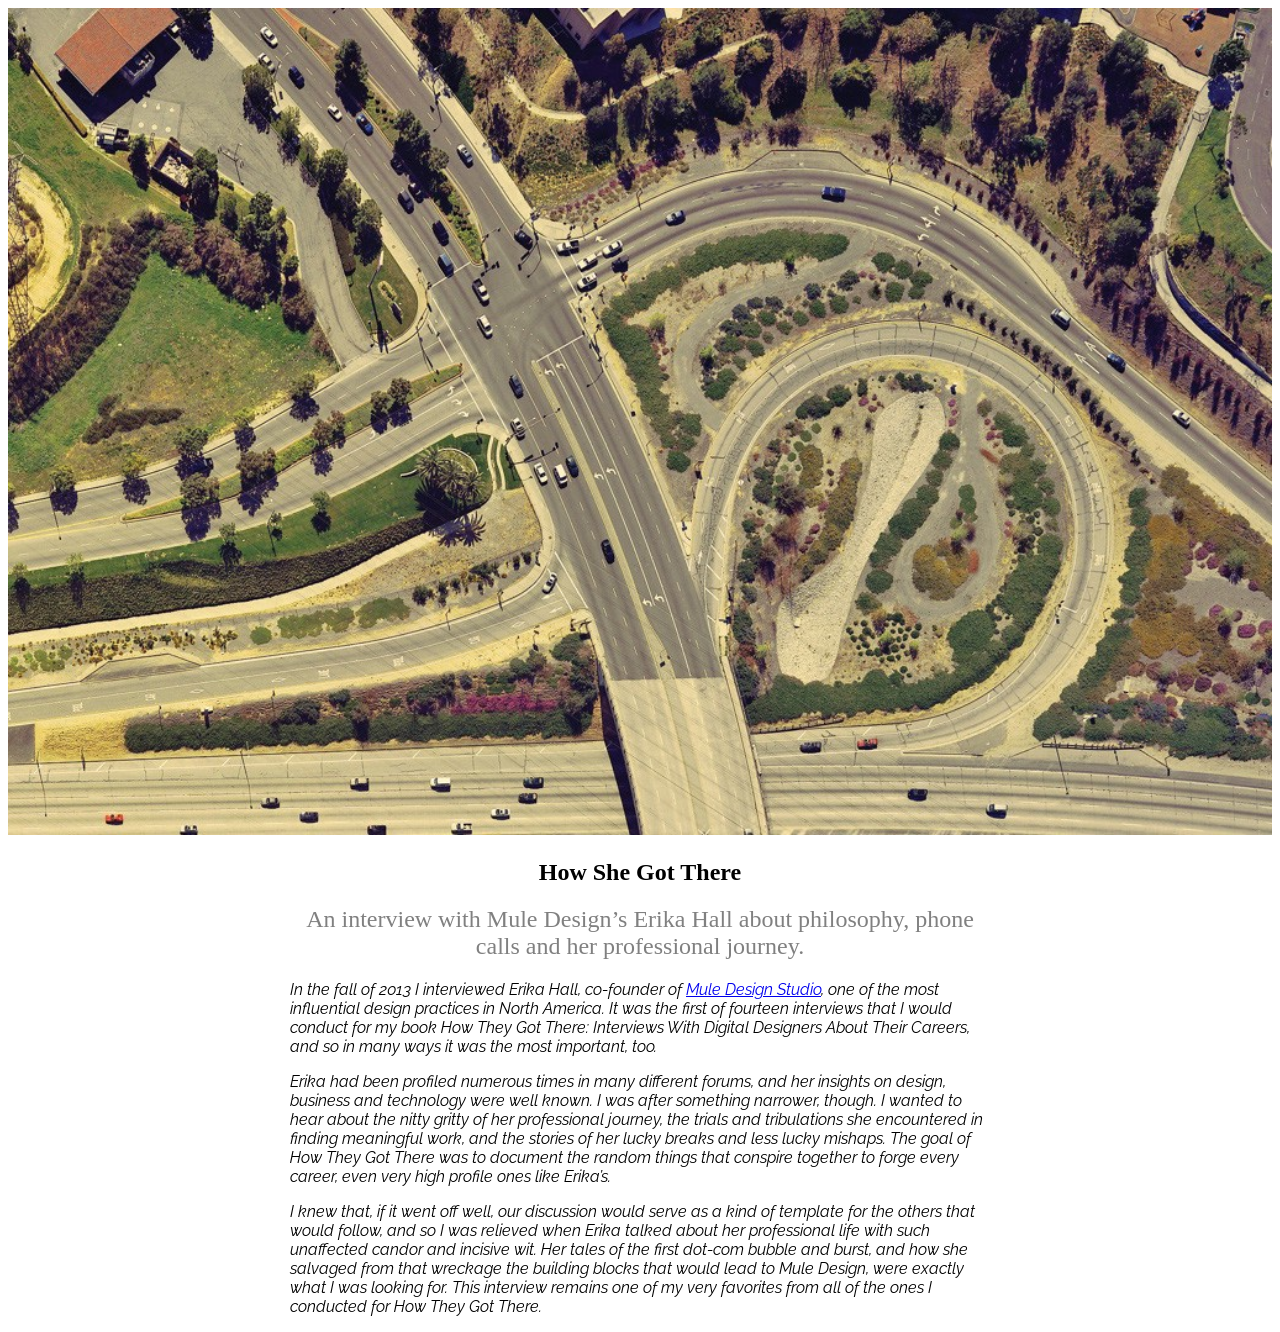
<file: week-01/day-02/index.html>
<!DOCTYPE html>
<html>

<head>
    <title>How she got there</title>
    <link rel="stylesheet" href="index.css">
    <link href="https://fonts.googleapis.com/css?family=Raleway" rel="stylesheet">
</head>

<body>
    <img src="road.jpeg">
    <article>
        <h1>How She Got There</h1>
        <h2>An interview with Mule Design’s Erika Hall about philosophy, phone calls and her professional journey.</h2>
        <p>In the fall of 2013 I interviewed Erika Hall, co-founder of
                <a href="https://muledesign.com/">Mule Design Studio</a>, one of the most influential design practices in North America. It was the first of fourteen
                interviews that I would conduct for my book How They Got There: Interviews With Digital Designers About Their Careers,
                and so in many ways it was the most important, too.</p>
        
        <p>Erika had been profiled numerous times in many different forums, and her insights on design, business and technology
                were well known. I was after something narrower, though. I wanted to hear about the nitty gritty of her professional
                journey, the trials and tribulations she encountered in finding meaningful work, and the stories of her lucky breaks
                and less lucky mishaps. The goal of How They Got There was to document the random things that conspire together to
                forge every career, even very high profile ones like Erika’s.</p>
        
        <p>I knew that, if it went off well, our discussion would serve as a kind of template for the others that would follow,
                and so I was relieved when Erika talked about her professional life with such unaffected candor and incisive wit.
                Her tales of the first dot-com bubble and burst, and how she salvaged from that wreckage the building blocks that
                would lead to Mule Design, were exactly what I was looking for. This interview remains one of my very favorites from
                all of the ones I conducted for How They Got There.</p>
    </article>
    
</body>

</html>
</file>
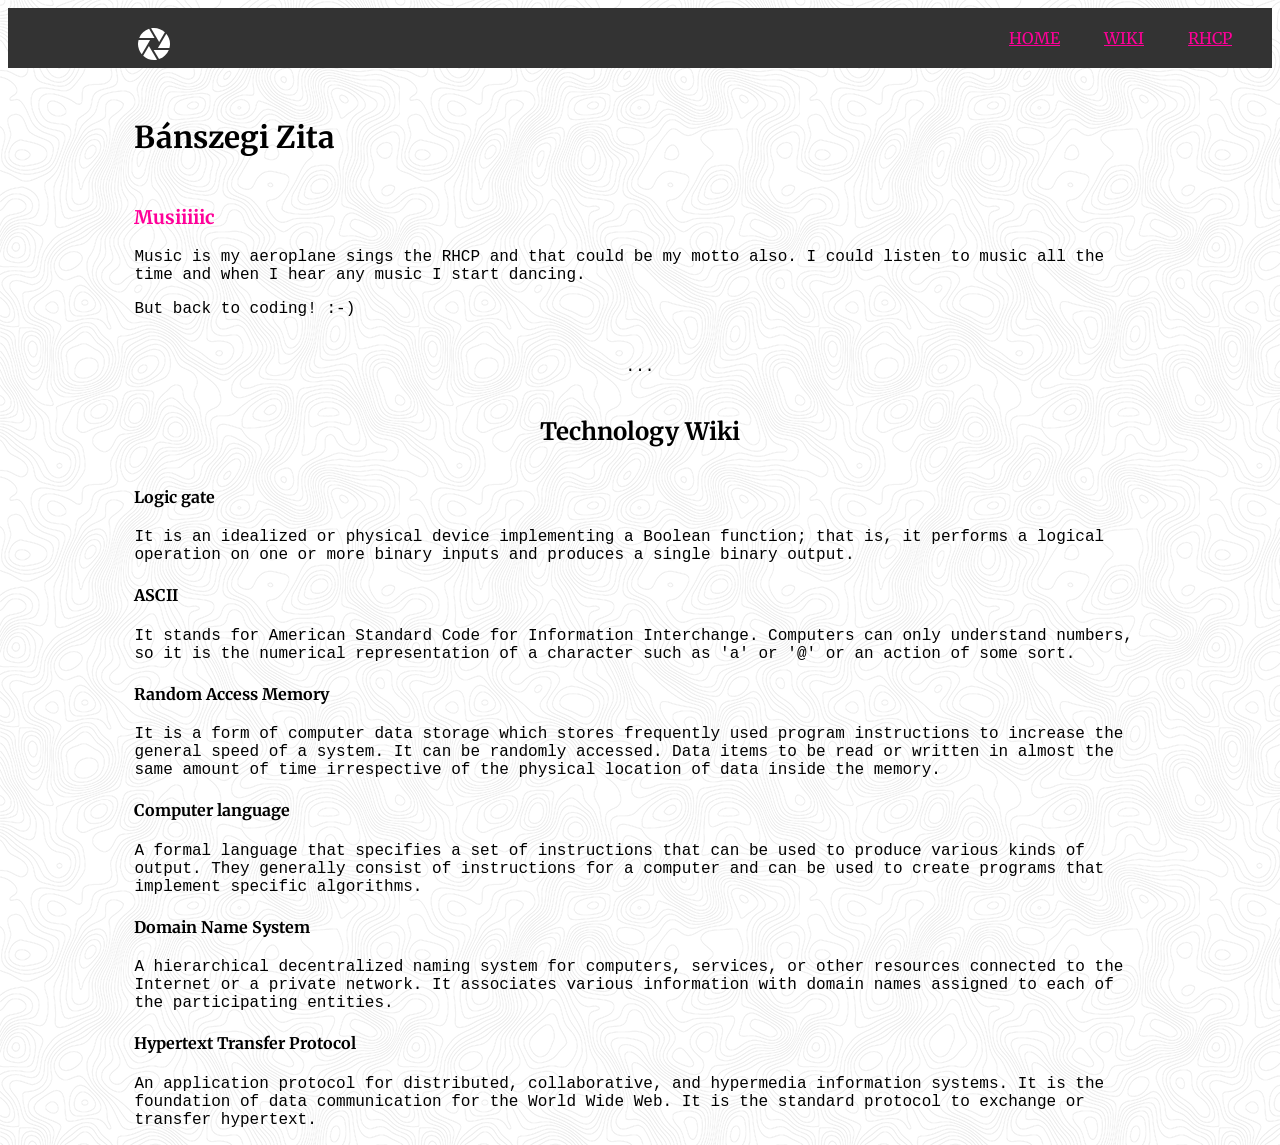
<file: week-01/day-02/Zita.html>
<!DOCTYPE html>
<html>
    
    <head>
        <title>Zita</title>
        <link rel="stylesheet" href="Zita.css">
        <link href="https://fonts.googleapis.com/css?family=Merriweather" rel="stylesheet">
    </head>

    <body>
      <nav>
           
            <img src="logo.svg"/ class="left">
            
            <a href="file:///C:/Users/Z/Documents/Greenfox%20Zita/Week-1/Day-2/Zita.html" target="_blank">HOME</a>
            <a href="https://en.wikipedia.org/wiki/Music" target="_blank">WIKI</a>
            <a href="http://redhotchilipeppers.com/" target="_blank">RHCP</a>
        
            
      </nav>
        <div><h1>Bánszegi Zita</h1>
            <h3 class="pink">Musiiiiic</h3>
            <p>Music is my aeroplane sings the RHCP and that could be my motto also. I could listen to music all the time and when I hear any music I start dancing.</p>
            <p>But back to coding! :-)</p>
            <p class="center">...</p>
            <h2 class="center">Technology Wiki</h2>
        </div>
        <div>
            
            <h4>Logic gate</h4>
            
            <p>It is an idealized or physical device implementing a Boolean function; that is, it performs a logical operation on one or more binary inputs and produces a single binary output.</p>
                
            <h4>ASCII</h4>
            
            <p>It stands for American Standard Code for Information Interchange. Computers can only understand numbers, so it is the numerical representation of a character such as 'a' or '@' or an action of some sort.</p>
                
            <h4>Random Access Memory</h4>
            
            <p>It is a form of computer data storage which stores frequently used program instructions to increase the general speed of a system. It can be randomly accessed. Data items to be read or written in almost the same amount of time irrespective of the physical location of data inside the memory.</p>

            <h4>Computer language</h4>
            
            <p>A formal language that specifies a set of instructions that can be used to produce various kinds of output. They generally consist of instructions for a computer and can be used to create programs that implement specific algorithms.</p>
                
            <h4>Domain Name System</h4>
            
            <p>A hierarchical decentralized naming system for computers, services, or other resources connected to the Internet or a private network. It associates various information with domain names assigned to each of the participating entities.</p>
             
            <h4>Hypertext Transfer Protocol</h4>

            <p>An application protocol for distributed, collaborative, and hypermedia information systems. It is the foundation of data communication for the World Wide Web. It is the standard protocol to exchange or transfer hypertext.</p>             
                
        </div>
     
    </body>
</html>
</file>
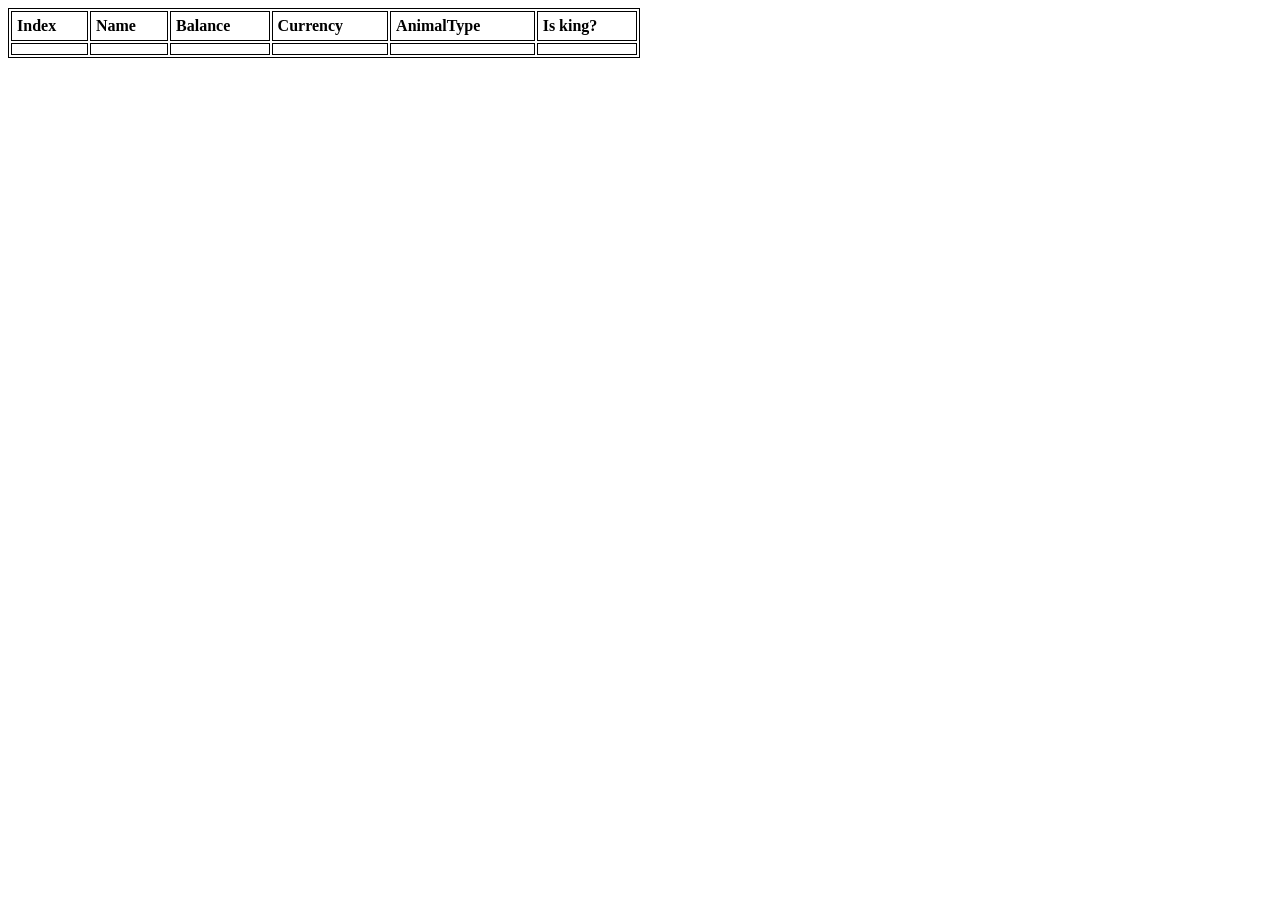
<file: week-07/day-03/src/main/resources/templates/showAccountList.html>
<!DOCTYPE html>
<html xmlns:th="http://www.thymeleaf.org">
<head>
    <title>Thymeleaf Exercise #</title>
    <link rel="stylesheet" th:href="@{/style.css}" />
    <meta charset="utf-8" />
    <style>
        table, th, td {
            border: 1px solid black;
        }
        th, td {
            padding: 5px;
            text-align: left;
        }
        .king {
            color: gold;
        }
        .notking {
            color: black;
        }
    </style>
</head>
<body>
    <table style="width:50%">
        <tr>
            <th>Index</th>
            <th>Name</th>
            <th>Balance</th>
            <th>Currency</th>
            <th>AnimalType</th>
            <th>Is king?</th>
        </tr>
        <tr th:each="bankAccount : ${accounts}">
            <td th:text="${bankAccountStat.index} + 1" />
            <td th:text="${bankAccount.getName()}" />
            <td th:text="${#numbers.formatDecimal(bankAccount.getBalance(), 1, 2, 'POINT')}" />
            <td th:text="${bankAccount.getCurrency()}" />
            <td th:text="${bankAccount.getAnimalType()}" />
            <td th:class="${bankAccount.getKing()} ? king : notking" th:text="${bankAccount.getKing()}" />
        </tr>
    </table>
</body>
</html>
</file>
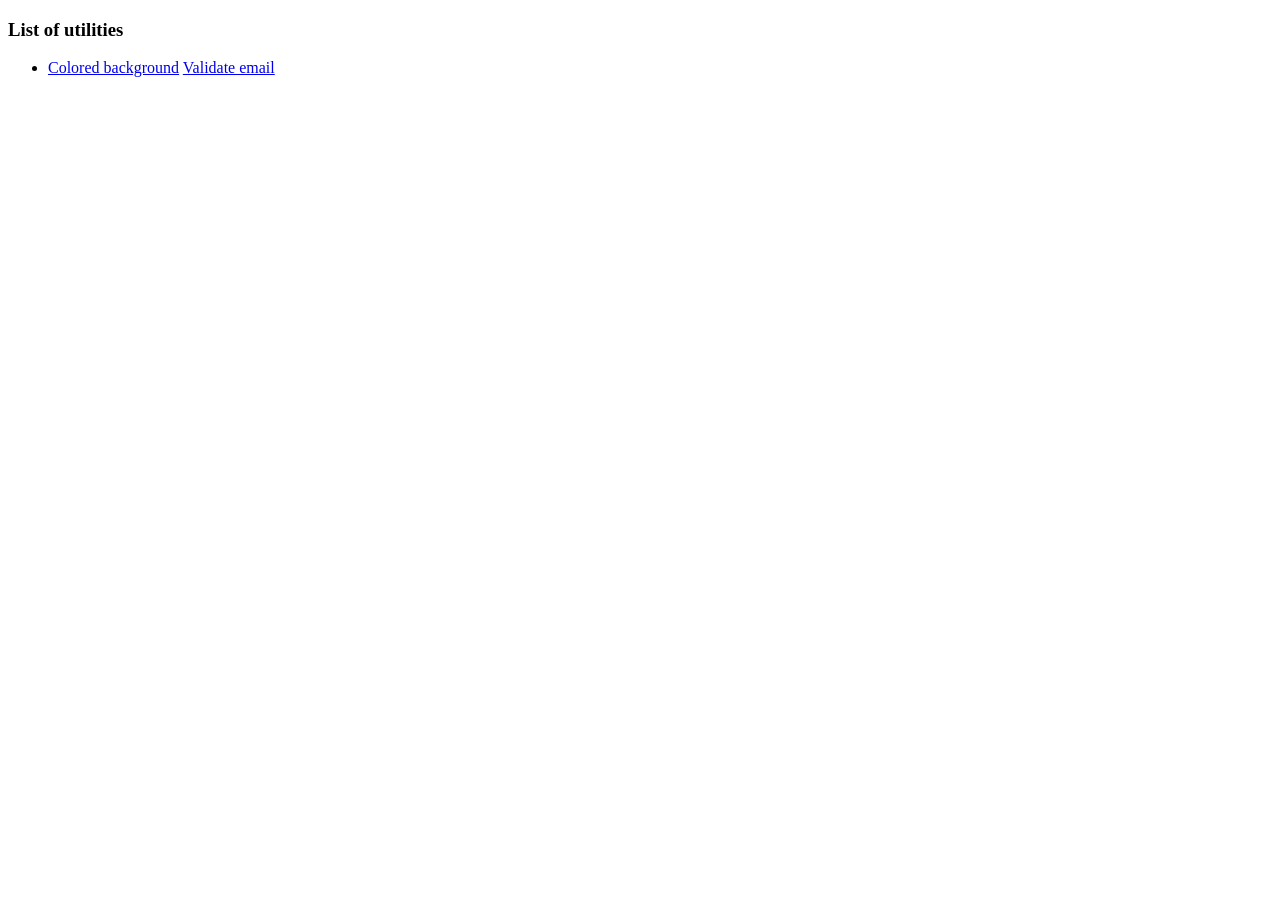
<file: week-07/day-04/src/main/resources/templates/listOfUtilities.html>
<!DOCTYPE html>
<html xmlns:th="http://www.thymeleaf.org">
<head>
    <title>Dependencies Exercise #</title>
    <link rel="stylesheet" th:href="@{/style.css}" />
    <meta charset="utf-8" />

</head>
<body>
    <h3>List of utilities</h3>
    <ul>
        <li>
            <a href="/useful/colored">Colored background</a>
            <a href="/useful/email?email=is@this.valid">Validate email</a>

        </li>
    </ul>

</body>
</file>
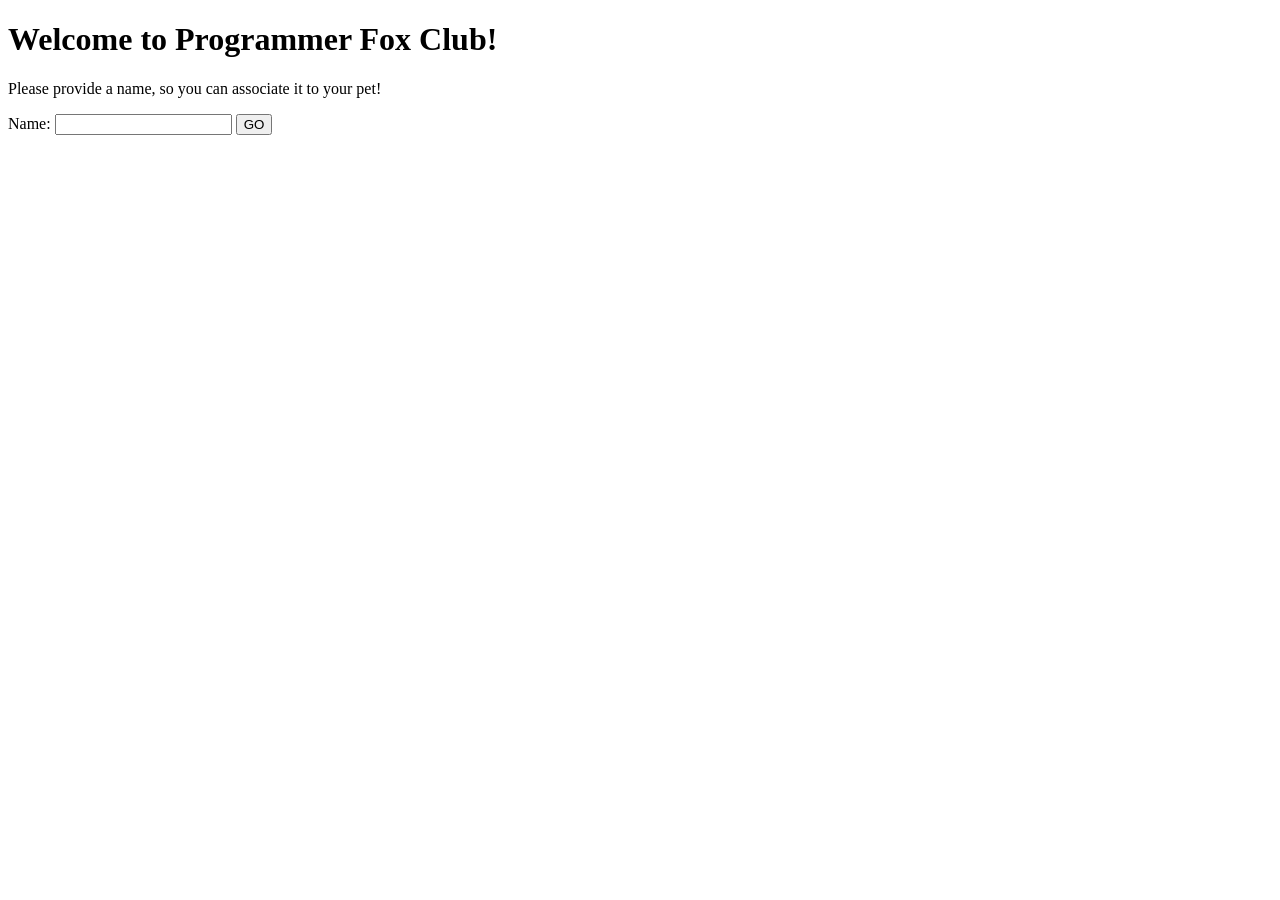
<file: week-07/day-05/src/main/resources/templates/login.html>
<!DOCTYPE html>
<html lang="en" xmlns:th="http://www.thymeleaf.org">
<head>
    <title>Login page</title>
    <link rel="stylesheet" th:href="@{/style.css}" />
    <meta charset="utf-8" />
</head>
<body>
<h1>Welcome to Programmer Fox Club!</h1>
<p>Please provide a name, so you can associate it to your pet!</p>
<form action="#" th:action="@{/login}" method="post">
    <label for="username">Name:</label>
    <input type="text" id="username" name="username" />
    <input type="submit" value="GO" />
</form>
</body>
</html>
</file>
<file: week-01/day-02/index.css>
article{
    width: 700px;
    margin: 0 auto;
}

h1, h2{
    text-align: center;
}

h2{
    color: gray;
    font-weight: lighter;
}

p{
    font-style: italic;
    font-family: 'Raleway', sans-serif;
}
img{
    width: 100%;
}
</file>
<file: week-01/day-02/Zita.css>
body{
    font-family: 'Merriweather', serif;
    background-image: url("topography.png");   
}

div{
    width: 80%;
    padding: 0 10%; 
}

nav{
    text-align: right;
    background-color: #333333;
    padding: 20px;
}

img{
    float: left;
    padding-left: 9%;
}

h1{
    font-size: 30px;
    margin-top: 50px;
    margin-bottom: 50px;
}

p{
    font-family: Consolas, Courier;
}

a{
    color: #ff0099;
    padding: 20px;
}

.pink{
    color: #ff0099;
}
.center{
    text-align: center;
    margin: 40px;
}

.left{
    text-align: left;
}

.right{
    text-align: right;
}
</file>
